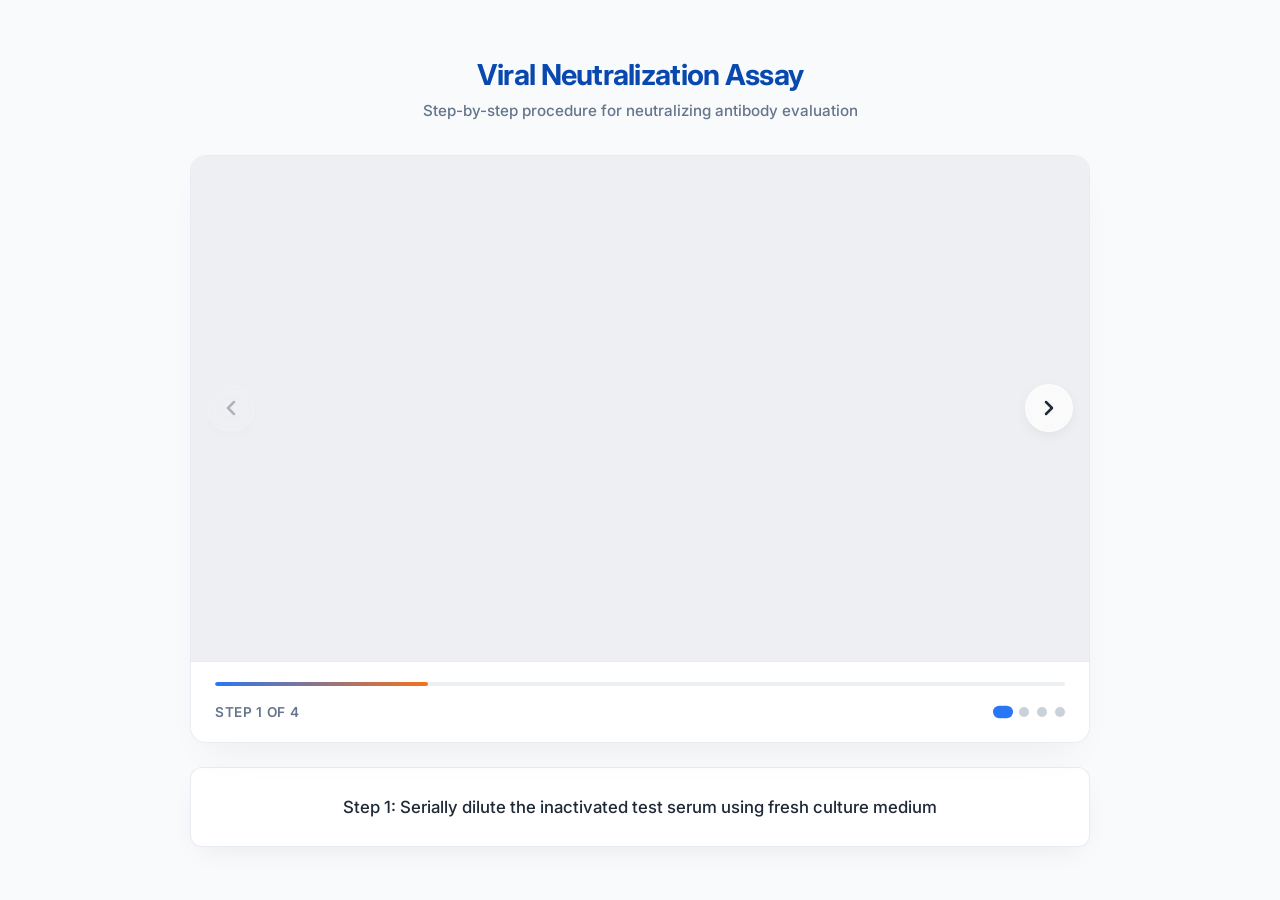
<file: simulation/index.html>
<!DOCTYPE html>
<html lang="en">
<head>
    <meta charset="UTF-8">
    <meta name="viewport" content="width=device-width, initial-scale=1.0">
    <title>Viral Neutralization Simulation</title>
    <!-- Add Google Font for premium typography -->
    <link href="https://fonts.googleapis.com/css2?family=Inter:wght@400;500;600;700&display=swap" rel="stylesheet">
    <link rel="stylesheet" href="./css/main.css">
</head>
<body>
    <div class="simulation-container">
        <header class="sim-header">
            <h2>Viral Neutralization Assay</h2>
            <p>Step-by-step procedure for neutralizing antibody evaluation</p>
        </header>

        <div class="media-card">
            <div class="media-wrapper">
                <!-- Media Elements (Video slider) -->
                <video id="sliderVideo" class="slider-media" controls muted>
                    Your browser does not support the video tag.
                </video>

                <!-- Navigation Overlay Controls -->
                <button id="prevBtn" class="nav-btn prev" aria-label="Previous step">
                    <svg width="24" height="24" viewBox="0 0 24 24" fill="none" stroke="currentColor" stroke-width="2.5" stroke-linecap="round" stroke-linejoin="round"><polyline points="15 18 9 12 15 6"></polyline></svg>
                </button>
                <button id="nextBtn" class="nav-btn next" aria-label="Next step">
                    <svg width="24" height="24" viewBox="0 0 24 24" fill="none" stroke="currentColor" stroke-width="2.5" stroke-linecap="round" stroke-linejoin="round"><polyline points="9 18 15 12 9 6"></polyline></svg>
                </button>
            </div>

            <!-- Footer Controls & Progress -->
            <div class="media-footer">
                <div class="progress-bar-container">
                    <div id="progressBar" class="progress-bar"></div>
                </div>
                <div class="footer-row">
                    <span id="stepCounter" class="step-counter">Step 1 of 4</span>
                    <div id="indicators" class="slider-indicators"></div>
                </div>
            </div>
        </div>

        <div class="caption-card">
            <div id="slideCaption" class="slide-caption">
                <!-- Caption injected via JS -->
            </div>
        </div>
    </div>

    <!-- Script at the bottom -->
    <script src="./js/main.js"></script>
    <script src="../assets/js/iframeResize.js"></script>
<script src="../assets/js/iframeResize.js"></script>
        
        </body>
</html>
</file>
<file: simulation/css/main.css>
/* Design System Tokens */
:root {
    --primary: hsl(217, 91%, 56%);
    --primary-hover: hsl(217, 91%, 46%);
    --accent: hsl(24, 94%, 53%);
    --bg-surface: rgba(255, 255, 255, 0.85);
    --bg-canvas: hsl(210, 40%, 98%);
    --text-main: hsl(215, 28%, 17%);
    --text-muted: hsl(215, 16%, 47%);
    --border-glass: rgba(226, 232, 240, 0.8);
    --shadow-soft: 0 10px 30px -10px rgba(0, 0, 0, 0.08);
    --shadow-card: 0 20px 40px -15px rgba(0, 0, 0, 0.06);
    --radius-lg: 16px;
    --radius-md: 12px;
    --transition-smooth: all 0.3s cubic-bezier(0.4, 0, 0.2, 1);
}

/* Reset and Base Styles */
* {
    box-sizing: border-box;
    margin: 0;
    padding: 0;
}

body {
    font-family: 'Inter', -apple-system, BlinkMacSystemFont, "Segoe UI", Roboto, sans-serif;
    background-color: var(--bg-canvas);
    color: var(--text-main);
    line-height: 1.5;
    padding: 1.5rem;
    display: flex;
    justify-content: center;
    align-items: center;
    min-height: 100vh;
}

/* Main Container */
.simulation-container {
    max-width: 900px;
    width: 100%;
    display: flex;
    flex-direction: column;
    gap: 1.5rem;
}

/* Header */
.sim-header {
    text-align: center;
    margin-bottom: 0.5rem;
}

.sim-header h2 {
    font-size: 1.8rem;
    font-weight: 700;
    color: hsl(217, 91%, 36%);
    letter-spacing: -0.025em;
    margin-bottom: 0.25rem;
}

.sim-header p {
    color: var(--text-muted);
    font-size: 0.95rem;
    font-weight: 500;
}

/* Media Card (The Main Container) */
.media-card {
    background: var(--bg-surface);
    backdrop-filter: blur(16px);
    -webkit-backdrop-filter: blur(16px);
    border: 1px solid var(--border-glass);
    border-radius: var(--radius-lg);
    box-shadow: var(--shadow-card);
    overflow: hidden;
    display: flex;
    flex-direction: column;
}

/* Aspect-Ratio Wrapper */
.media-wrapper {
    position: relative;
    width: 100%;
    aspect-ratio: 16 / 9;
    background-color: hsl(220, 14%, 94%);
    display: flex;
    justify-content: center;
    align-items: center;
    overflow: hidden;
}

/* Media Elements */
.slider-media {
    width: 100%;
    height: 100%;
    object-fit: contain;
    transition: opacity 0.4s ease-in-out, transform 0.4s ease-in-out;
}

.slider-media.fade-out {
    opacity: 0;
    transform: scale(0.98);
}

/* Glassmorphism Navigation Controls */
.nav-btn {
    position: absolute;
    top: 50%;
    transform: translateY(-50%);
    width: 48px;
    height: 48px;
    border-radius: 50%;
    border: 1px solid rgba(255, 255, 255, 0.4);
    background: rgba(255, 255, 255, 0.7);
    backdrop-filter: blur(8px);
    -webkit-backdrop-filter: blur(8px);
    color: var(--text-main);
    cursor: pointer;
    display: flex;
    justify-content: center;
    align-items: center;
    box-shadow: 0 4px 12px rgba(0, 0, 0, 0.05);
    transition: var(--transition-smooth);
    z-index: 10;
}

.nav-btn:hover:not(:disabled) {
    background: white;
    color: var(--primary);
    box-shadow: 0 8px 20px rgba(0, 0, 0, 0.1);
    transform: translateY(-50%) scale(1.05);
}

.nav-btn:active:not(:disabled) {
    transform: translateY(-50%) scale(0.95);
}

.nav-btn:disabled {
    opacity: 0.3;
    cursor: not-allowed;
    background: rgba(255, 255, 255, 0.3);
}

.nav-btn.prev {
    left: 16px;
}

.nav-btn.next {
    right: 16px;
}

.nav-btn svg {
    transition: transform 0.2s ease;
}

.nav-btn.prev:hover svg {
    transform: translateX(-2px);
}

.nav-btn.next:hover svg {
    transform: translateX(2px);
}

/* Footer & Progress Info */
.media-footer {
    padding: 1.25rem 1.5rem;
    background: white;
    display: flex;
    flex-direction: column;
    gap: 1rem;
    border-top: 1px solid var(--border-glass);
}

/* Progress Bar */
.progress-bar-container {
    width: 100%;
    height: 4px;
    background: hsl(210, 20%, 94%);
    border-radius: 2px;
    overflow: hidden;
}

.progress-bar {
    height: 100%;
    width: 25%;
    background: linear-gradient(90deg, var(--primary), var(--accent));
    border-radius: 2px;
    transition: width 0.4s cubic-bezier(0.4, 0, 0.2, 1);
}

.footer-row {
    display: flex;
    justify-content: space-between;
    align-items: center;
}

.step-counter {
    font-size: 0.85rem;
    font-weight: 600;
    color: var(--text-muted);
    text-transform: uppercase;
    letter-spacing: 0.05em;
}

/* Dot Indicators */
.slider-indicators {
    display: flex;
    gap: 8px;
}

.dot {
    width: 10px;
    height: 10px;
    border-radius: 50%;
    background: hsl(210, 16%, 82%);
    cursor: pointer;
    transition: var(--transition-smooth);
}

.dot:hover {
    background: var(--primary);
    transform: scale(1.1);
}

.dot.active {
    background: var(--primary);
    transform: scale(1.25);
    width: 16px;
    border-radius: 5px;
}

/* Caption Card */
.caption-card {
    background: white;
    border: 1px solid var(--border-glass);
    border-radius: var(--radius-md);
    box-shadow: var(--shadow-soft);
    padding: 1.25rem 1.5rem;
    min-height: 80px;
    display: flex;
    align-items: center;
    justify-content: center;
}

.slide-caption {
    font-size: 1.05rem;
    font-weight: 500;
    color: var(--text-main);
    text-align: center;
    line-height: 1.6;
    animation: textFadeIn 0.4s ease forwards;
}

@keyframes textFadeIn {
    from {
        opacity: 0;
        transform: translateY(4px);
    }
    to {
        opacity: 1;
        transform: translateY(0);
    }
}
</file>
